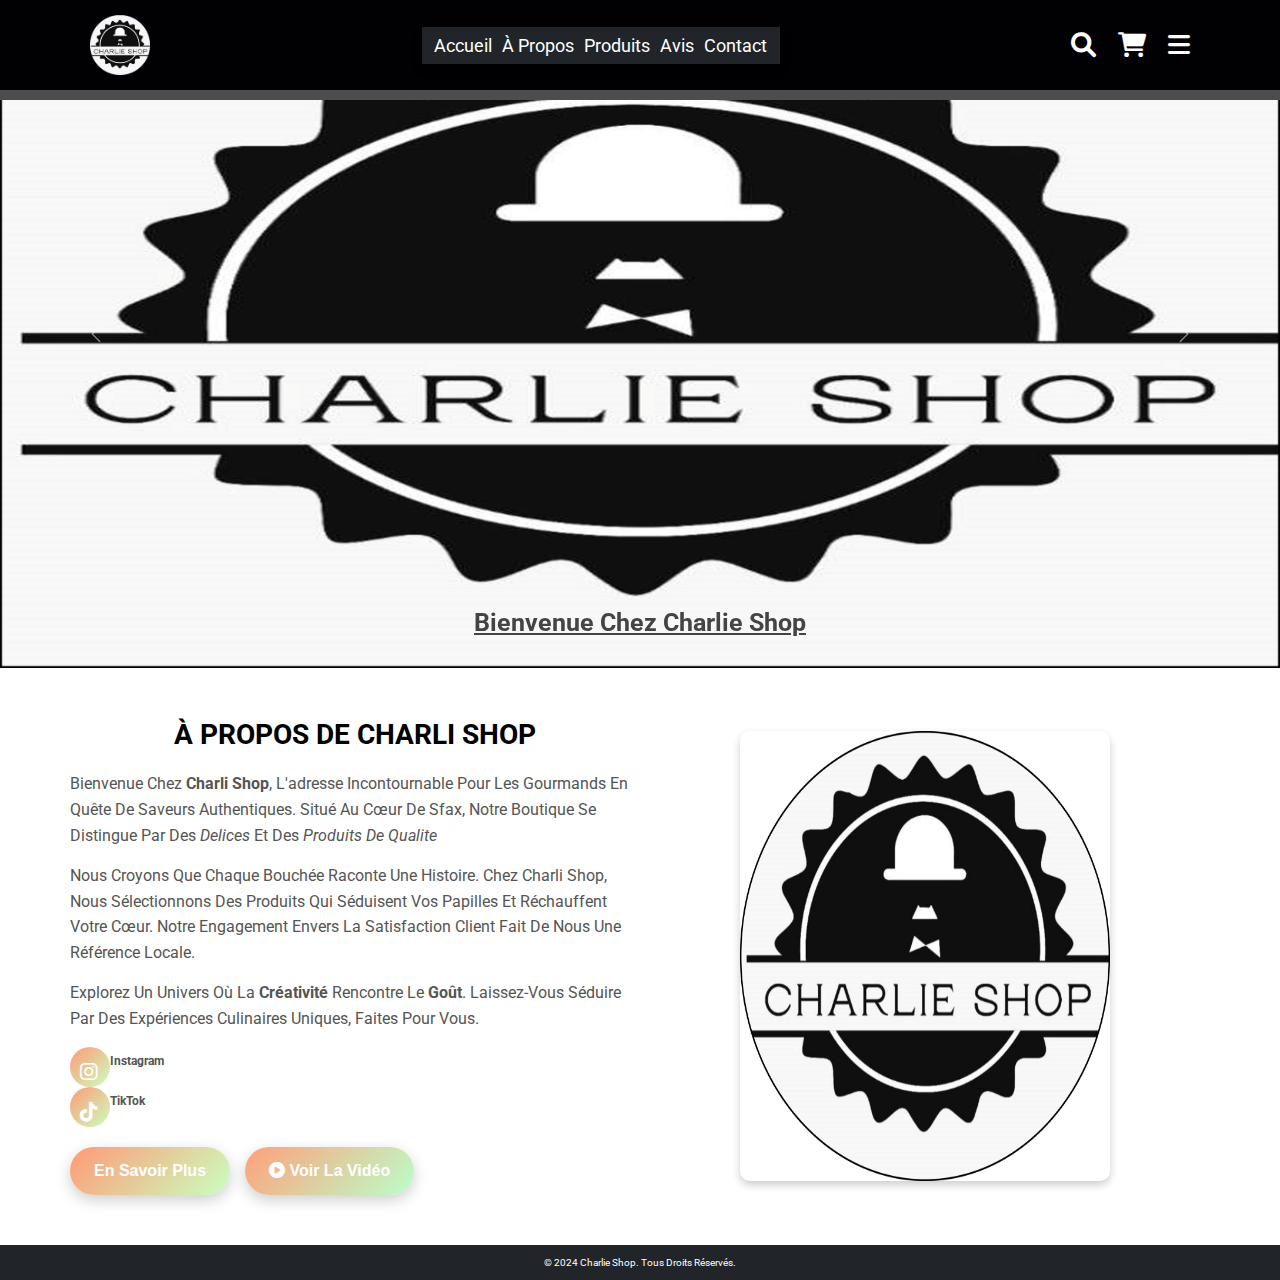
<file: index.html>
<!DOCTYPE html>
<html lang="fr">
<head>
    <!-- assurer que les caractères spéciaux sont correctement affichés -->
    <meta charset="UTF-8">
    <!--  adaptable aux différentes tailles d'écran -->
    <meta name="viewport" content="width=device-width, initial-scale=1.0">
    <title>Charlie Shop </title>
    <!-- image de l'icon -->
    <link rel="icon" href="Image1.png">
    <!-- Intègre les icônes de Font Awesome -->
    <link rel="stylesheet" href="https://cdnjs.cloudflare.com/ajax/libs/font-awesome/6.0.0-beta3/css/all.min.css">
    <!-- Intègre la bibliothèque CSS de Bootstrap  -->
     <link href="https://cdn.jsdelivr.net/npm/bootstrap@5.3.0-alpha1/dist/css/bootstrap.min.css" rel="stylesheet">
     <!-- Charge la police 'Roboto' de Google Fonts -->
     <link href="https://fonts.googleapis.com/css2?family=Roboto:wght@400;500;700&display=swap" rel="stylesheet">
    <!-- Lien vers le fichier CSS -->
     <link rel="stylesheet" href="styles.css">
</head>
<body>
    <header class="header">
        <a href="#" class="logo">
            <!-- une image (le logo du site) -->
            <img src="Image1.png" alt=logo > 
        </a>
        
    <!-- Navbar -->
    <nav class="navbar navbar-expand-lg navbar-dark bg-dark sticky-top shadow">
        <div class="container">
         
            <div class="collapse navbar-collapse" id="navbarNav">
                <ul class="navbar-nav ms-auto">
                    <li class="nav-item"><a class="nav-link active" href="#home">Accueil</a></li>
                    <li class="nav-item"><a class="nav-link" href="#about">À Propos</a></li>
                    <li class="nav-item"><a class="nav-link" href="Produits.html">produits</a></li>
                    <li class="nav-item"><a class="nav-link" href="reviews.html">Avis</a></li>
                    <li class="nav-item"><a class="nav-link" href="contact.html">Contact</a></li>
                </ul>
            </div>
        </div>
    </nav>
        <div class="icons">
            <!-- Icône de recherche  -->
            <div class="fas fa-search" id="search-btn"></div>
            <!-- Icône de panier -->
            <div class="fas fa-shopping-cart" id="cart-btn"></div>
            <!-- Icône de menu -->
            <div class="fas fa-bars" id="menu-btn"></div>
        </div>
        
            </header>
        <!-- Carousel Section -->
        <section id="home" class="carousel slide">
            <div class="carousel-inner">
                <div class="carousel-item active">
                    <img src="charliee2.png" class="d-block w-100" alt="Image 1">
                    <div class="carousel-caption d-none d-md-block">
                        <h1 >Bienvenue chez Charlie Shop</h1>
                    </div>
                    
                </div>
                <div class="carousel-item">
                    <img src="CHARLIE2.png" class="d-block w-100" alt="Image 2">
                    <div class="carousel-caption d-none d-md-block">
                        <div class="carousel-caption d-none d-md-block">
                            <h1 >Explorez nos produits</h1>
                        </div>
                    </div>
                </div>
                
            </div>
            <button class="carousel-control-prev" type="button" data-bs-target="#home" data-bs-slide="prev">
                <span class="carousel-control-prev-icon"></span>
            </button>
            <button class="carousel-control-next" type="button" data-bs-target="#home" data-bs-slide="next">
                <span class="carousel-control-next-icon"></span>
            </button>
        </section>
       
        <!-- Section À Propos -->
         <section>
    <div  id="about" class="container about-section">
        <div class="row align-items-center">
            <!-- Description Texte -->
        <div class="about-text">
                <h2>À propos de Charli Shop</h2>

                <p> Bienvenue chez <strong>Charli Shop</strong>, l'adresse incontournable pour les gourmands en quête de saveurs authentiques. Situé au cœur de Sfax, notre boutique se distingue par des <em>delices</em> et des <em>produits de qualite</em></p>
                <p>
                    Nous croyons que chaque bouchée raconte une histoire. Chez Charli Shop, nous sélectionnons des produits qui séduisent vos papilles et réchauffent votre cœur. Notre engagement envers la satisfaction client fait de nous une référence locale.
                </p>
                <p>
                    Explorez un univers où la <strong>créativité</strong> rencontre le <strong>goût</strong>. Laissez-vous séduire par des expériences culinaires uniques, faites pour vous.
                </p>
            </div>
        
<!-- Lien Instagram -->
<a href="https://www.instagram.com/charlieshop_1/" target="_blank" class="social-link">
    <div class="social-icon">
        <i class="fab fa-instagram"></i>
    </div>
    <div class="social-title">Instagram</div>
</a>

<!-- Lien TikTok -->
<a href="https://www.tiktok.com/@charlieshop.1?fbclid=PAZXh0bgNhZW0CMTEAAaaId1t6c4yGhcm_Cfmb-XHp7YBoIrpq5F1glGSwBDxSDHG1h516UZyTTyM_aem_7XUloROotClAf9_fXcJFug" target="_blank" class="social-link">
    <div class="social-icon" >
        <i class="fab fa-tiktok"></i>
    </div>
    <div class="social-title">TikTok</div>
</a>
                <!-- Boutons -->
                    <div class="buttons">
                        <a href="produits.html" class="btn btn-primary">En savoir plus</a>
                        <a href="videos/video.mp4" class="btn btn-secondary" target="_blank">
                            <i class="fas fa-play-circle"></i> Voir la vidéo
                        </a>
                    </div>
                </div>
            <!-- Image  a propos  -->
            <div class="col-md-6 text-center">
                <img src="111111.png" alt="Charli Shop" class="about-image">
            </div>
        </div>
    </section>
    <!-- Footer -->
            <footer class="bg-dark text-center text-white py-3">
                <div class="container">
                    <p class="mb-0">&copy; 2024 Charlie shop. Tous droits réservés.</p>
                </div> 
            </footer>
</body>
</html>
</file>
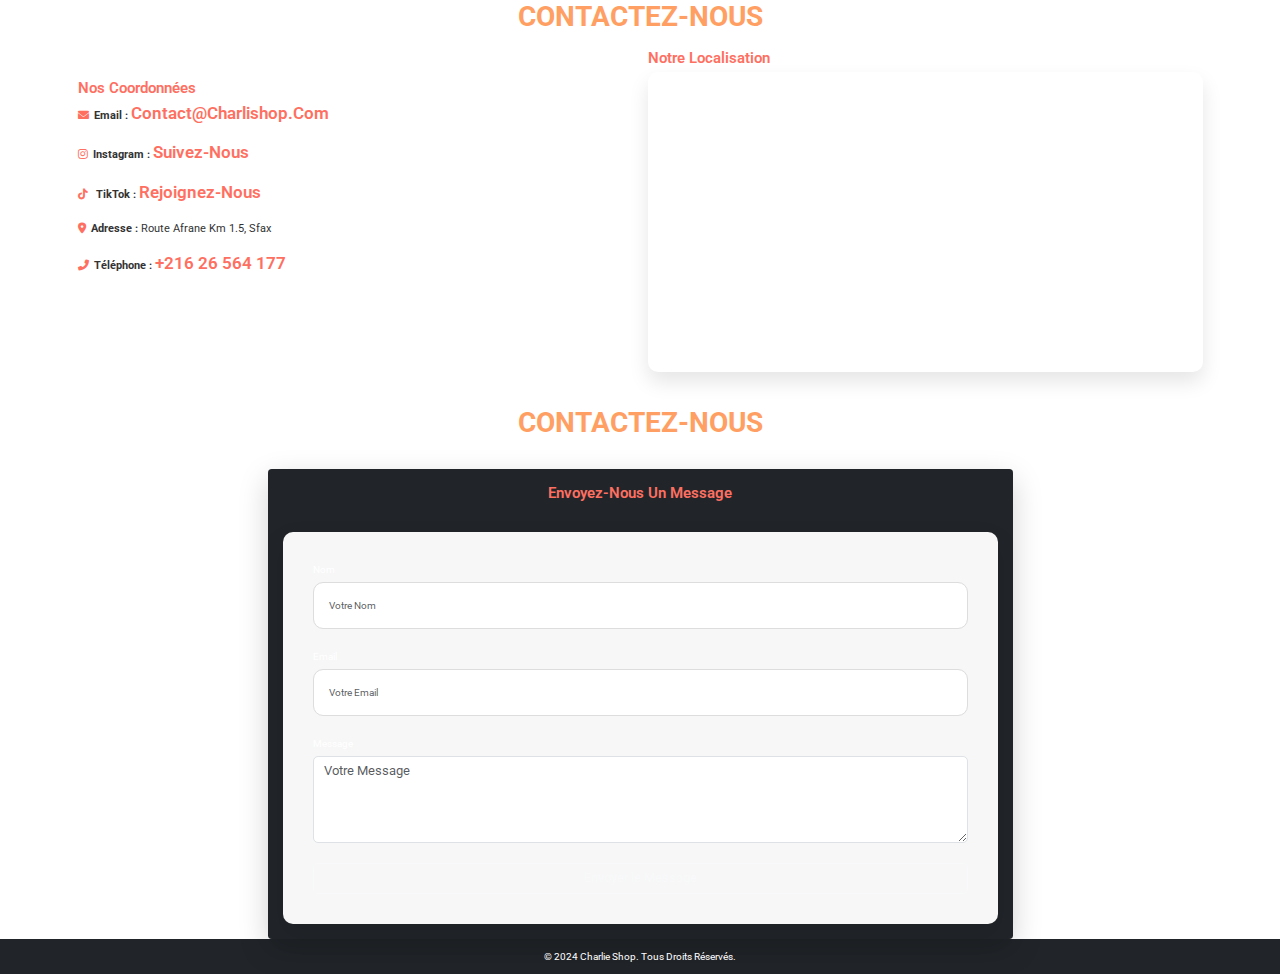
<file: contact.html>
<!DOCTYPE html>
<html lang="en">
<head>
    <!-- assurer que les caractères spéciaux sont correctement affichés -->
    <meta charset="UTF-8">
    <!--  adaptable aux différentes tailles d'écran -->
    <meta name="viewport" content="width=device-width, initial-scale=1.0">
    <title>Charlie Shop </title>
    <!-- image de l'icon -->
    <link rel="icon" href="Image1.png">
    <!-- Intègre les icônes de Font Awesome -->
    <link rel="stylesheet" href="https://cdnjs.cloudflare.com/ajax/libs/font-awesome/6.0.0-beta3/css/all.min.css">
    <!-- Intègre la bibliothèque CSS de Bootstrap  -->
     <link href="https://cdn.jsdelivr.net/npm/bootstrap@5.3.0-alpha1/dist/css/bootstrap.min.css" rel="stylesheet">
     <!-- Charge la police 'Roboto' de Google Fonts -->
     <link href="https://fonts.googleapis.com/css2?family=Roboto:wght@400;500;700&display=swap" rel="stylesheet">
    <!-- Lien vers le fichier CSS -->
     <link rel="stylesheet" href="styles.css">
    </head>
    <body>

<!--  page contact-->
<section>
    <div  class=container>
        <!-- Page Title -->
        <h2 class="text-center mb-4">Contactez-nous</h2>

        <!-- Contact Information Section -->
        <div class="row mb-5">
            <div class="col-md-6">

                <br>
                <br>
                <h4>Nos Coordonnées</h4>
                <ul class="list-unstyled">
                    <li><i class="fas fa-envelope me-2"></i><strong>Email :</strong> <a href="mailto:oussema08@gmail.com">contact@charlishop.com</a></li>

                    <li><i class="fab fa-instagram me-2"></i><strong>Instagram :</strong> <a href="https://www.instagram.com/charlieshop_1/" target="_blank">Suivez-nous</a></li>
                    <li>
                        <i class="fab fa-tiktok me-2"></i>
                        <strong>TikTok :</strong>
                        <a href="https://www.tiktok.com/@charlieshop.1?fbclid=PAZXh0bgNhZW0CMTEAAaaId1t6c4yGhcm_Cfmb-XHp7YBoIrpq5F1glGSwBDxSDHG1h516UZyTTyM_aem_7XUloROotClAf9_fXcJFug" target="_blank">Rejoignez-nous</a>
                    <li><i class="fas fa-map-marker-alt me-2"></i><strong>Adresse :</strong> Route Afrane km 1.5, Sfax</li>
                    <li>
                        <i class="fas fa-phone-alt me-2"></i><strong>Téléphone :</strong> 
                        <a href="tel:+21612345678">+216 26 564 177</a>
                    </li>
                    

                </ul>

            </div>

            <!-- Google Map Embed -->
            <div class="col-md-6">
                <h4>Notre Localisation</h4>
                <iframe
                    width="100%"
                    height="300ù"
                    src="https://www.google.com/maps/embed?pb=!1m14!1m8!1m3!1d10881.29687563516!2d10.7137807!3d34.7496342!3m2!1i1024!2i768!4f13.1!3m3!1m2!1s0x13c2f87ad74a839f%3A0x1bc618b76a8453b8!2sRoute%20Afrane%20km%201.5%2C%20Sfax!5e0!3m2!1sfr!2stn!4v1681532995440!5m2!1sfr!2stn"
                    frameborder="0"
                    style="border:0;"
                   
                    allowfullscreen=""  <!-- Permet de passer en mode plein écran dans l'iframe -->
                     <!-- Rendre l'iframe accessible aux technologies d'assistance  -->
                    aria-hidden="false"
                    <!-- Inclut l'iframe dans l'ordre de tabulation (navigation via la touche Tab) -->
                    tabindex="0"></iframe>
            </div>
        </div>
    </div>
<div class="container">
    <h2 class="text-center mb-5 fw-bold text-uppercase">Contactez-Nous</h2>
    <div class="row justify-content-center">
        <div class="col-md-8">
            <div class="contact-form p-4 rounded shadow-lg bg-dark text-white">
                <h4 class="text-center mb-4">Envoyez-nous un Message</h4>
                <form>
                    <div class="mb-3">
                        <label for="name" class="form-label">Nom</label>
                        <input type="text" class="form-control form-control-lg" id="name" placeholder="Votre nom" required>
                    </div>
                    <div class="mb-3">
                        <label for="email" class="form-label">Email</label>
                        <input type="email" class="form-control form-control-lg" id="email" placeholder="Votre email" required>
                    </div>
                    <div class="mb-3">
                        <label for="message" class="form-label">Message</label>
                        <textarea class="form-control form-control-lg" id="message" rows="4" placeholder="Votre message" required></textarea>
                    </div>
                    <button type="submit" class="btn btn-outline-light w-100 btn-lg submit-btn">Envoyer le Message</button>
                </form>
            </div>
        </div>
    </div>
</div>
</section>
        <div>
            <!-- Footer -->
            <footer class="bg-dark text-center text-white py-3">
                <div class="container">
                    <p class="mb-0">&copy; 2024 Charlie shop. Tous droits réservés.</p>
                </div> 
            </footer>
</body>
</html>
</file>
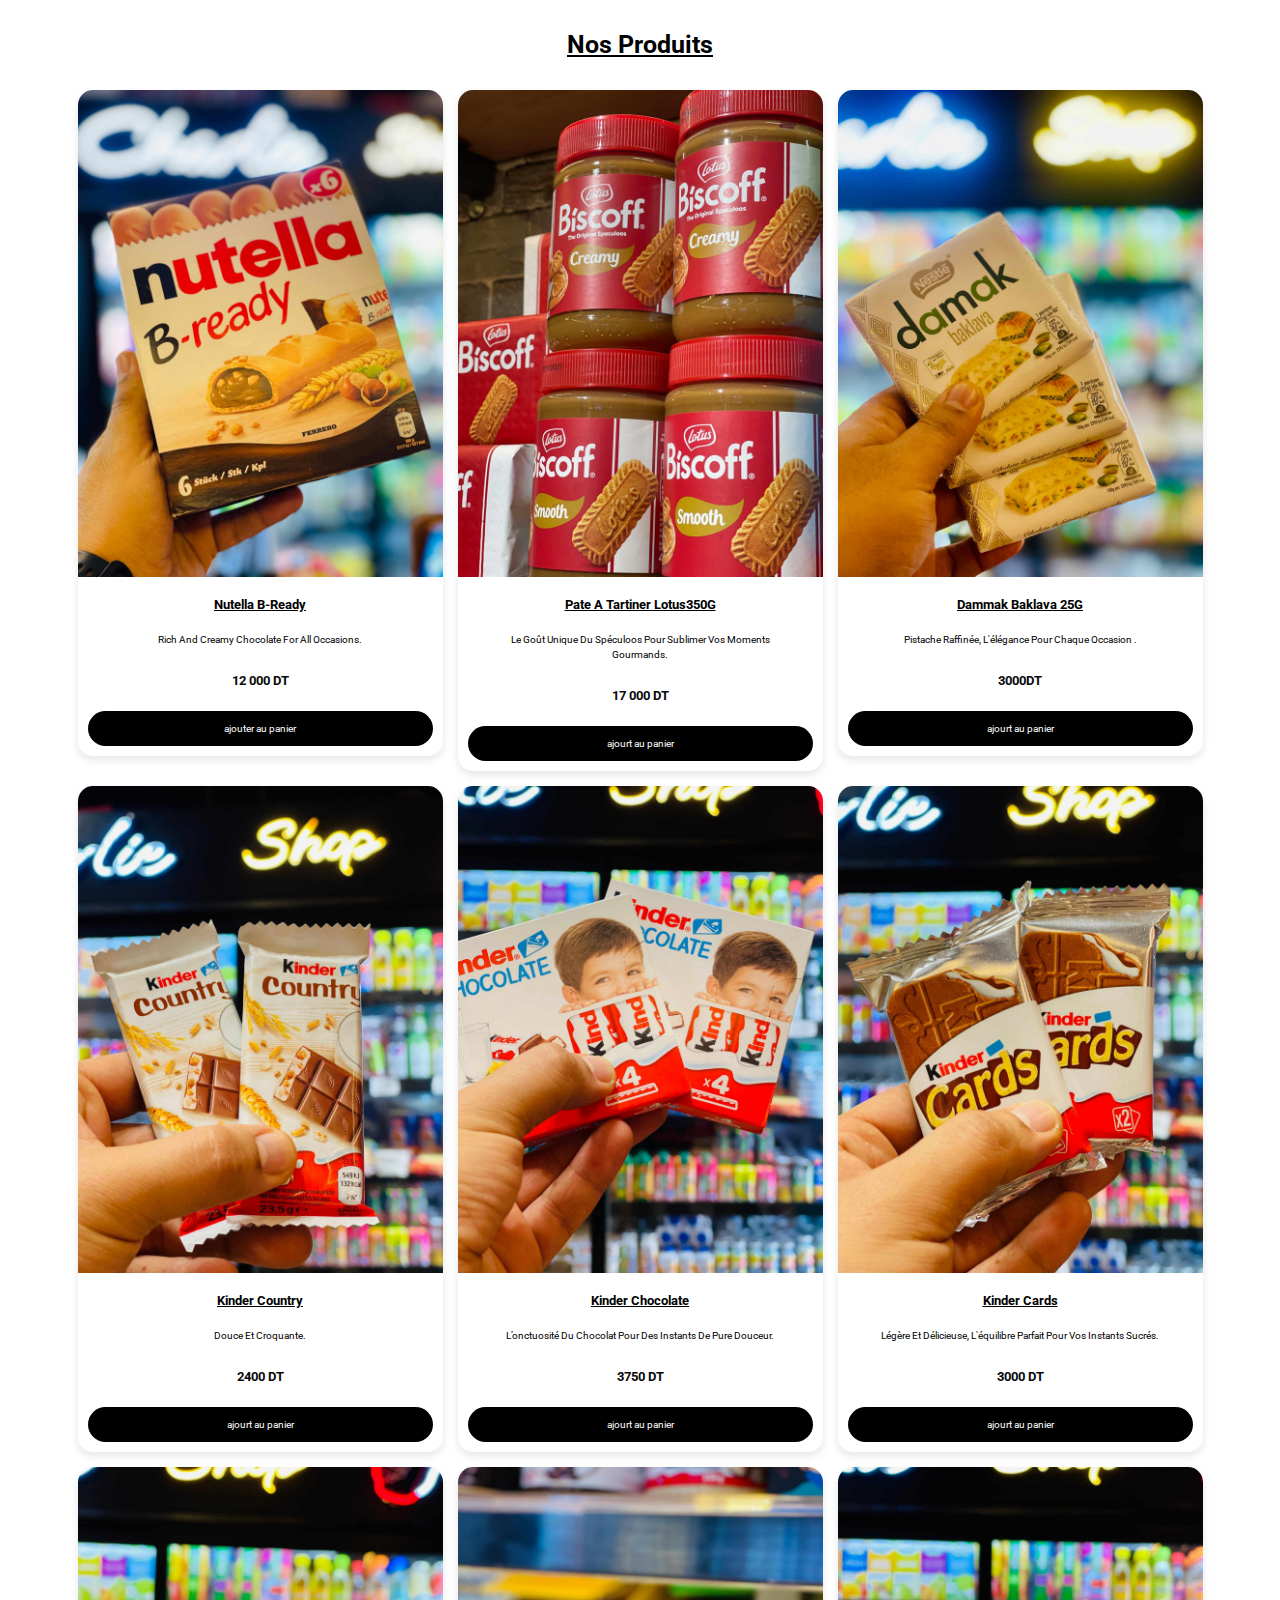
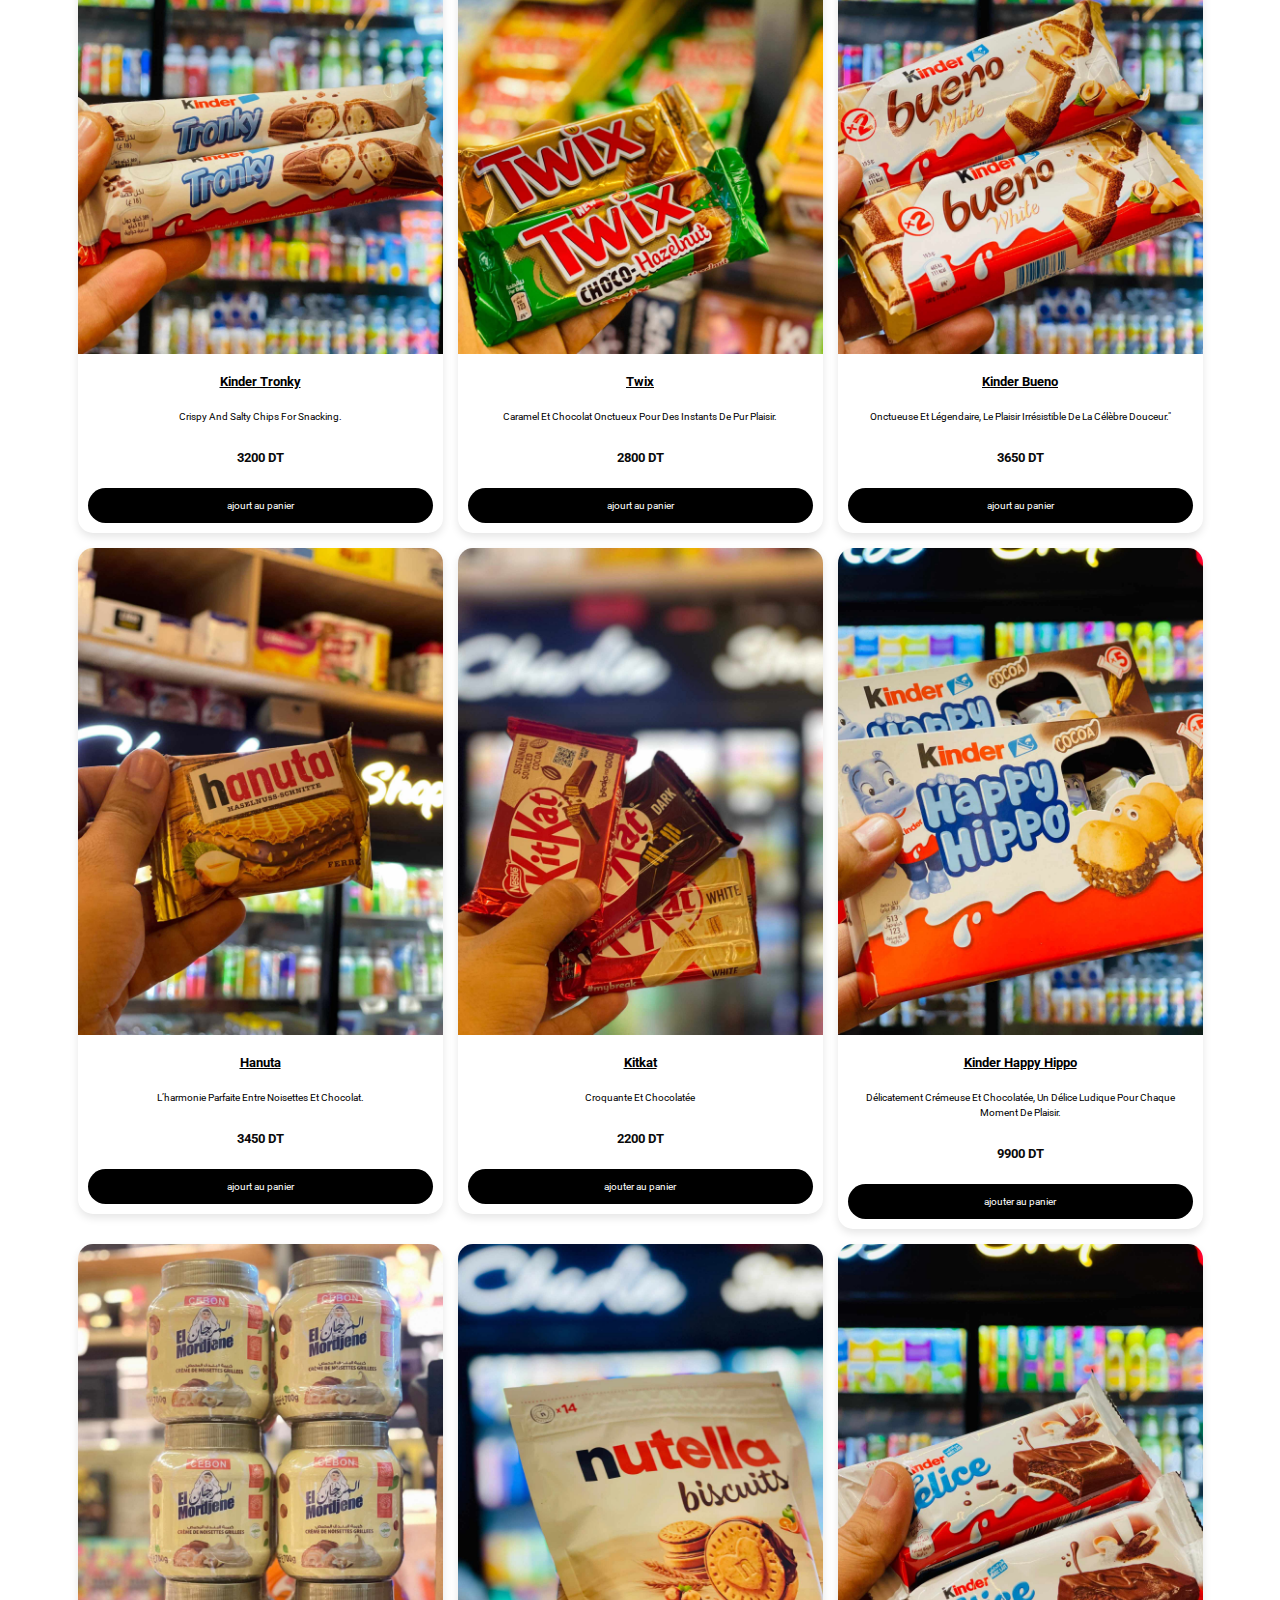
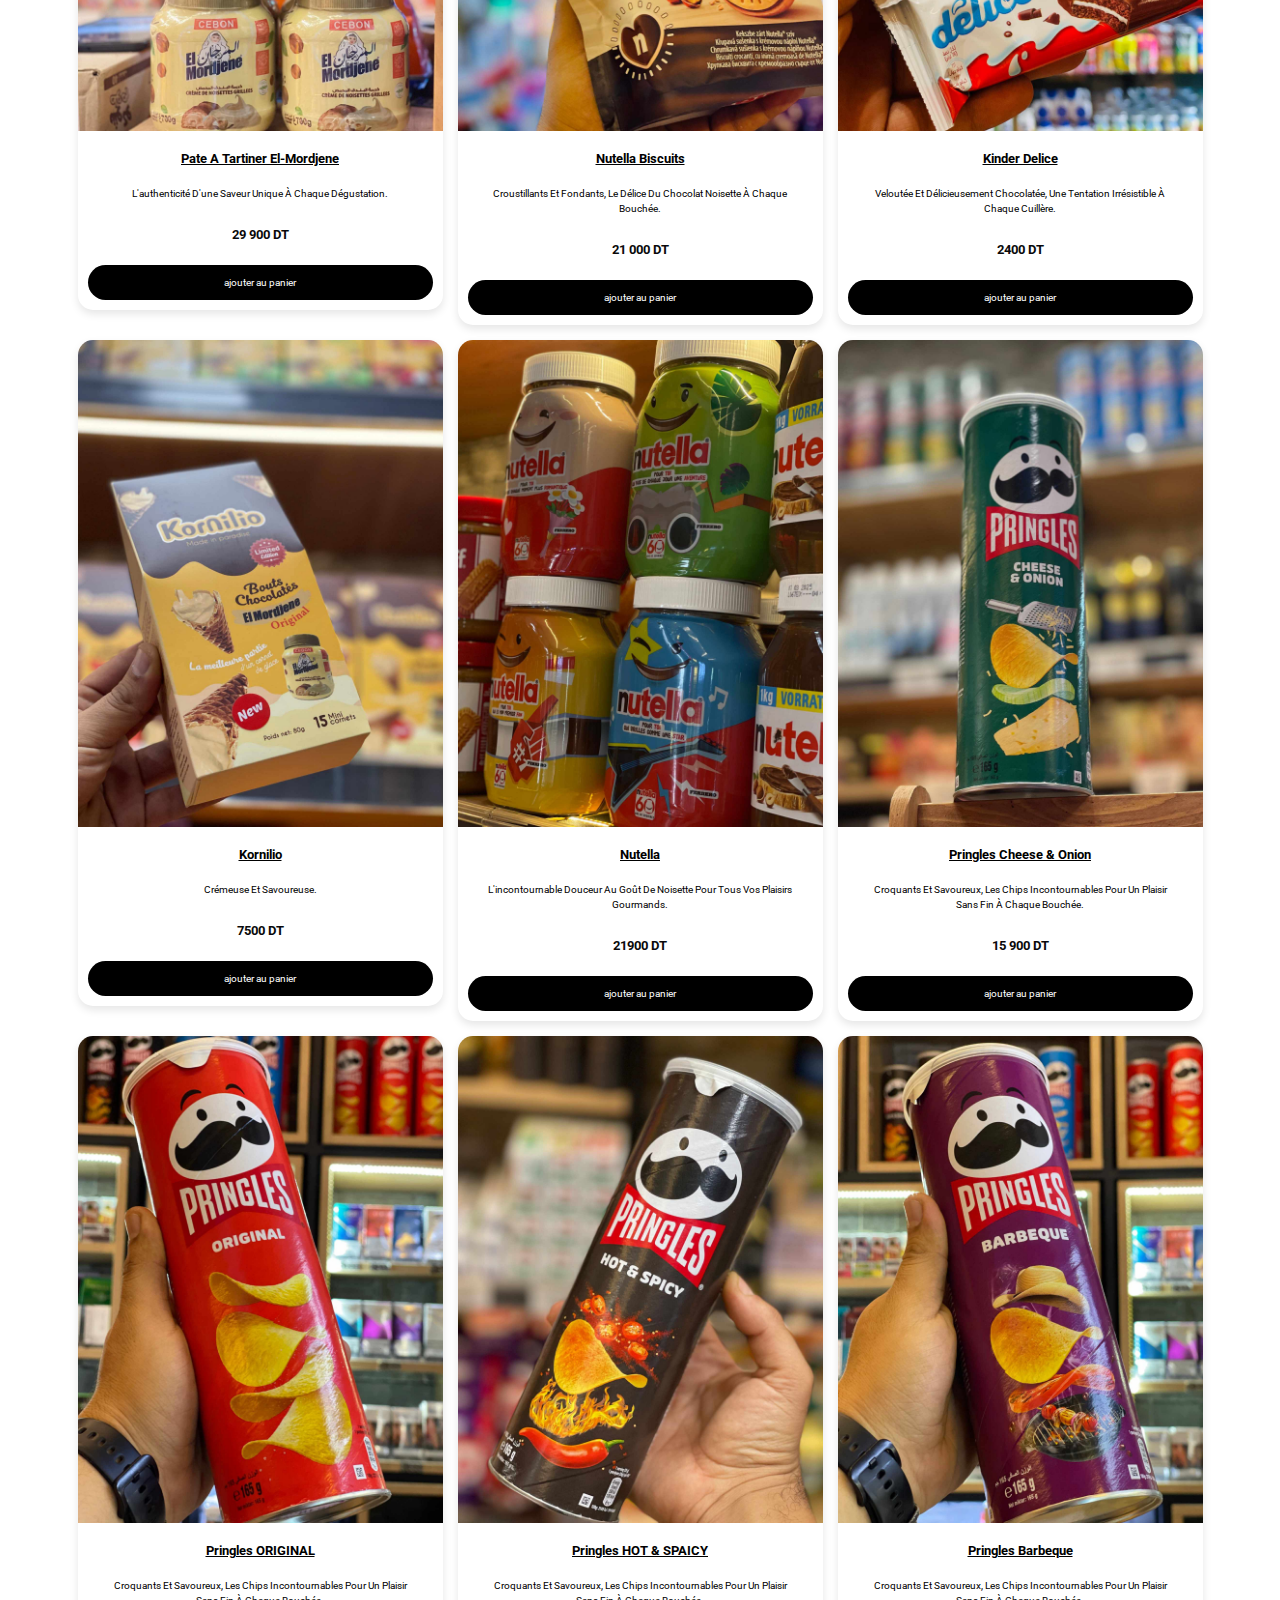
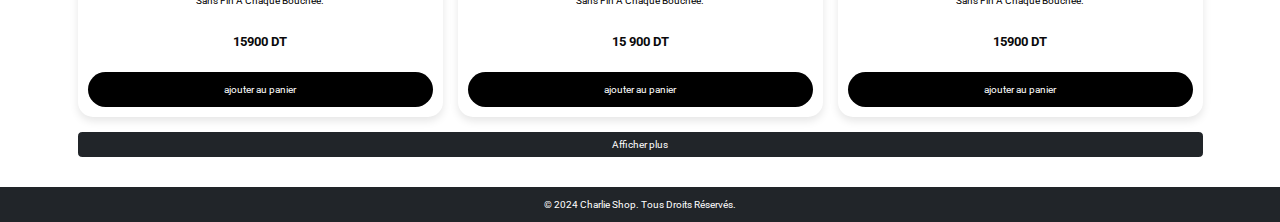
<file: Produits.html>
<!DOCTYPE html>
<html lang="fr">
<head>
    <!-- assurer que les caractères spéciaux sont correctement affichés -->
    <meta charset="UTF-8">
    <!--  adaptable aux différentes tailles d'écran -->
    <meta name="viewport" content="width=device-width, initial-scale=1.0">
    <title>Charlie Shop </title>
    <!-- image de l'icon -->
    <link rel="icon" href="Image1.png">
    <!-- Intègre les icônes de Font Awesome -->
    <link rel="stylesheet" href="https://cdnjs.cloudflare.com/ajax/libs/font-awesome/6.0.0-beta3/css/all.min.css">
    <!-- Intègre la bibliothèque CSS de Bootstrap  -->
     <link href="https://cdn.jsdelivr.net/npm/bootstrap@5.3.0-alpha1/dist/css/bootstrap.min.css" rel="stylesheet">
     <!-- Charge la police 'Roboto' de Google Fonts -->
     <link href="https://fonts.googleapis.com/css2?family=Roboto:wght@400;500;700&display=swap" rel="stylesheet">
    <!-- Lien vers le fichier CSS -->
     <link rel="stylesheet" href="styles.css">
</head>
<body>
    <!-- page des produits -->
    <section  class="py-5">
            <div class="container">
                <h1 class="text-center mb-5">Nos Produits</h1>
                <div class="row g-4">
                    <!-- Produit 1 -->
                    <div class="col-md-4">
                        <div class="card product-card">
                            <img src="0.jpg" class="card-img-top" alt="Product 1">
                            <div class="card-body text-center">
                                <h5 class="card-title">Nutella B-ready</h5>
                                <p class="card-text">Rich and creamy chocolate for all occasions.</p>
                                <p class="price"> 12 000 DT</p>
                                <button class="btn btn-primary mt-3">ajouter au panier</button>
                            </div>
                        </div>
                    </div>
    
                    <!-- Produit 2 -->
                    <div class="col-md-4">
                        <div class="card product-card">
                            <img src="1.jpg" class="card-img-top" alt="Product 2">
                            <div class="card-body text-center">
                                <h5 class="card-title">Pate a tartiner lotus350G </h5>
                                <p class="card-text">le goût unique du spéculoos pour sublimer vos moments gourmands.</p>
                                <p class="price">17 000 DT</p>
                                <button class="btn btn-primary mt-3">ajourt au panier</button>
                            </div>
                        </div>
                    </div>
    
                    <!-- Produit 3 -->
                    <div class="col-md-4">
                        <div class="card product-card">
                            <img src="2.jpg" class="card-img-top" alt="Product 3">
                            <div class="card-body text-center">
                                <h5 class="card-title">Dammak Baklava 25G</h5>
                                <p class="card-text">pistache raffinée, l'élégance pour chaque occasion  .</p>
                                <p class="price">3000DT</p>
                                
                                <button class="btn btn-primary mt-3">ajourt au panier</button>
                            </div>
                        </div>
                    </div>
    
                   
                    <!-- Produit 4 -->
                    <div class="col-md-4">
                        <div class="card product-card">
                            <img src="3.jpg" class="card-img-top" alt="Product 5">
                            <div class="card-body text-center">
                                <h5 class="card-title">Kinder Country </h5>
                                <p class="card-text">Douce et croquante.</p>
                                <p class="price">2400 DT</p>
                               
                                <button class="btn btn-primary mt-3">ajourt au panier</button>
                            </div>
                        </div>
                    </div>
    
    
                    
                    <!-- Produit 5-->
                    <div class="col-md-4">
                        <div class="card product-card">
                            <img src="4.jpg" class="card-img-top" alt="Product 5">
                            <div class="card-body text-center">
                                <h5 class="card-title">Kinder chocolate</h5>
                                <p class="card-text">l’onctuosité du chocolat pour des instants de pure douceur.</p>
                                <p class="price">3750 DT</p>
                                <button class="btn btn-primary mt-3">ajourt au panier</button>
                            </div>
                        </div>
                    </div>
    
    
                    
                    <!-- Produit 6 -->
                    <div class="col-md-4">
                        <div class="card product-card">
                            <img src="5.jpg" class="card-img-top" alt="Product 6">
                            <div class="card-body text-center">
                                <h5 class="card-title">Kinder Cards</h5>
                                <p class="card-text">légère et délicieuse, l'équilibre parfait pour vos instants sucrés.</p>
                                <p class="price">3000 DT</p>
                                
                                <button class="btn btn-primary mt-3">ajourt au panier</button>
                            </div>
                        </div>
                    </div>
    
    
                    
                    <!-- Produit 7 -->
                    <div class="col-md-4">
                        <div class="card product-card">
                            <img src="6.jpg" class="card-img-top" alt="Product 7">
                            <div class="card-body text-center">
                                <h5 class="card-title">Kinder Tronky</h5>
                                <p class="card-text">Crispy and salty chips for snacking.</p>
                                <p class="price">3200 DT</p>
                                
                                <button class="btn btn-primary mt-3">ajourt au panier</button>
                            </div>
                        </div>
                    </div>
    
    
                    
                    <!-- Produit 8 -->
                    <div class="col-md-4">
                        <div class="card product-card">
                            <img src="7.jpg"  class="card-img-top" alt="Product 8">
                            <div class="card-body text-center">
                                <h5 class="card-title">Twix</h5>
                                <p class="card-text">caramel et chocolat onctueux pour des instants de pur plaisir.</p>
                                <p class="price">2800 DT</p>
                               
                                <button class="btn btn-primary mt-3">ajourt au panier</button>
                            </div>
                        </div>
                    </div>
    
    
                    
                    <!-- Produit 9 -->
                    <div class="col-md-4">
                        <div class="card product-card">
                            <img src="8.jpg" class="card-img-top" alt="Product 9">
                            <div class="card-body text-center">
                                <h5 class="card-title">Kinder Bueno</h5>
                                <p class="card-text">Onctueuse et légendaire, le plaisir irrésistible de la célèbre douceur."</p>
                                <p class="price">3650 DT</p>
                                <button class="btn btn-primary mt-3">ajourt au panier</button>
                            </div>
                        </div>
                    </div>
    
    
                    
                    <!-- Produit 10 -->
                    <div class="col-md-4">
                        <div class="card product-card">
                            <img src="10.jpg" class="card-img-top" alt="Product 10">
                            <div class="card-body text-center">
                                <h5 class="card-title">Hanuta</h5>
                                <p class="card-text"> l’harmonie parfaite entre noisettes et chocolat.</p>
                                <p class="price">3450 DT</p>
                                <button class="btn btn-primary mt-3">ajourt au panier</button>
                            </div>
                        </div>
                    </div>
    
    
                    
                    <!-- Produit 11-->
                    <div class="col-md-4">
                        <div class="card product-card">
                            <img src="11.jpg" class="card-img-top" alt="Product 11">
                            <div class="card-body text-center">
                                <h5 class="card-title">Kitkat</h5>
                                <p class="card-text"> Croquante et chocolatée</p>
                                <p class="price">2200 DT</p>
                                <button class="btn btn-primary mt-3">ajouter au panier</button>
                            </div>
                        </div>
                    </div>
                    
                    <!-- Produit 12-->
                    <div class="col-md-4">
                        <div class="card product-card">
                            <img src="13.jpg" class="card-img-top" alt="Product 12">
                            <div class="card-body text-center">
                                <h5 class="card-title">Kinder Happy Hippo</h5>
                                <p class="card-text">Délicatement crémeuse et chocolatée, un délice ludique pour chaque moment de plaisir.</p>
                                <p class="price">9900 DT</p>
                               
                                <button class="btn btn-primary mt-3">ajouter au panier</button>
                            </div>
                        </div>
                    </div>
                    <!-- Produit 13-->
                    <div class="col-md-4">
                        <div class="card product-card">
                            <img src="14.jpg" class="card-img-top" alt="Product 13">
                            <div class="card-body text-center">
                                <h5 class="card-title">Pate a tartiner el-mordjene</h5>
                                <p class="card-text"> l'authenticité d'une saveur unique à chaque dégustation.</p>
                                <p class="price">29 900 DT</p>
                                
                                <button class="btn btn-primary mt-3">ajouter au panier</button>
                            </div>
                        </div>
                    </div>
                    <!-- Produit 14 -->
                    <div class="col-md-4">
                        <div class="card product-card">
                            <img src="15.jpg" class="card-img-top" alt="Product 14">
                            <div class="card-body text-center">
                                <h5 class="card-title">Nutella biscuits</h5>
                                <p class="card-text">Croustillants et fondants, le délice du chocolat noisette à chaque bouchée.</p>
                                <p class="price">21 000 DT </p>
                                <button class="btn btn-primary mt-3">ajouter au panier</button>
                            </div>
                        </div>
                    </div>
                    <!-- Produit 15-->
                    <div class="col-md-4">
                        <div class="card product-card">
                            <img src="16.jpg" class="card-img-top" alt="Product 15">
                            <div class="card-body text-center">
                                <h5 class="card-title">Kinder Delice </h5>
                                <p class="card-text">Veloutée et délicieusement chocolatée, une tentation irrésistible à chaque cuillère.</p>
                                <p class="price">2400 DT </p>
                                <button class="btn btn-primary mt-3">ajouter au panier</button>
                            </div>
                        </div>
                    </div>
                    <!-- Produit 16 -->
                    <div class="col-md-4">
                        <div class="card product-card">
                            <img src="22.jpg" class="card-img-top" alt="Product 16">
                            <div class="card-body text-center">
                                <h5 class="card-title">Kornilio</h5>
                                <p class="card-text">Crémeuse et savoureuse.</p>
                                <p class="price">7500 DT</p>
                                <button class="btn btn-primary mt-3">ajouter au panier</button>
                            </div>
                        </div>
                    </div>
                    <!-- Produit 17 -->
                    <div class="col-md-4">
                        <div class="card product-card">
                            <img src="NUTELLA.jpg" class="card-img-top" alt="Product 17">
                            <div class="card-body text-center">
                                <h5 class="card-title">Nutella</h5>
                                <p class="card-text">l'incontournable douceur au goût de noisette pour tous vos plaisirs gourmands.</p>
                                <p class="price">21900 DT</p>
                                
                                <button class="btn btn-primary mt-3">ajouter au panier</button>
                            </div>
                        </div>
                    </div>
                    <!-- Produit 18-->
                    <div class="col-md-4">
                        <div class="card product-card">
                            <img src="05.jpg" class="card-img-top" alt="Product 18">
                            <div class="card-body text-center">
                                <h5 class="card-title">Pringles Cheese & Onion </h5>
                                <p class="card-text">croquants et savoureux, les chips incontournables pour un plaisir sans fin à chaque bouchée.</p>
                                <p class="price">15 900 DT</p>
                                
                                <button class="btn btn-primary mt-3">ajouter au panier</button>
                            </div>
                        </div>
                    </div>
    
                    <!-- Produit 19-->
                    <div class="col-md-4">
                        <div class="card product-card">
                            <img src="04.jpg" class="card-img-top" alt="Product 19">
                            <div class="card-body text-center">
                                <h5 class="card-title">Pringles ORIGINAL</h5>
                                <p class="card-text"> croquants et savoureux, les chips incontournables pour un plaisir sans fin à chaque bouchée.</p>
                                <p class="price">15900 DT</p>
                                
                                <button class="btn btn-primary mt-3">ajouter au panier</button>
                            </div>
                        </div>
                    </div>
                    <!-- Produit 20-->
                    <div class="col-md-4">
                        <div class="card product-card">
                            <img src="02.jpg" class="card-img-top" alt="Product 20">
                            <div class="card-body text-center">
                                <h5 class="card-title">Pringles HOT & SPAICY</h5>
                                <p class="card-text"> croquants et savoureux, les chips incontournables pour un plaisir sans fin à chaque bouchée.</p>
                                <p class="price">15 900 DT</p>
                                
                                <button class="btn btn-primary mt-3">ajouter au panier</button>
                            </div>
                        </div>
                    </div><!-- Produit 21-->
                    <div class="col-md-4">
                        <div class="card product-card">
                            <img src="01.jpg" class="card-img-top" alt="Product 21">
                            <div class="card-body text-center">
                                <h5 class="card-title">Pringles Barbeque</h5>
                                <p class="card-text"> croquants et savoureux, les chips incontournables pour un plaisir sans fin à chaque bouchée.</p>
                                <p class="price">15900 DT</p>
                                
                                <button class="btn btn-primary mt-3">ajouter au panier</button>
                            </div>
                        </div>
                    </div>

        <!-- Produits cachés -->
        <div class="row collapse" id="more-products">
        <!-- Produit 22-->
        <div class="col-md-4">
            <div class="card product-card">
                <img src="téléchargement-(1).jpg" class="card-img-top" alt="Product 22">
                <div class="card-body text-center">
                    <h5 class="card-title">monster</h5>
                    <p class="card-text">une boisson énergisante intense, conçue pour booster vos performances et dynamiser vos moments les plus électriques .</p>
                    <p class="price">12 000 DT</p>
                    
                    <button class="btn btn-primary mt-3">ajouter au panier</button>
                </div>
            </div>
        </div>

        <!-- Produit 23-->
        <div class="col-md-4">
            <div class="card product-card">
                <img src="jus.jpg" class="card-img-top" alt="Product 23">
                <div class="card-body text-center">
                    <h5 class="card-title">Schweppes</h5>
                    <p class="card-text">l'alliée idéale pour des moments rafraîchissants et plein de saveurs.</p>
                    <p class="price">2750 DT</p>
                    
                    <button class="btn btn-primary mt-3">ajouter au panier</button>
                </div>
            </div>
        </div>

        <!-- Produit 24 -->
        <div class="col-md-4">
            <div class="card product-card">
                <img src="jus2.jpg" class="card-img-top" alt="Product 24">
                <div class="card-body text-center">
                    <h5 class="card-title">Mogu Mogu PEACH </h5>
                    <p class="card-text"> Un jus frais et exotique.</p>
                    <p class="price">1200 DT</p>
                    <button class="btn btn-primary mt-3">ajouter au panier</button>
                </div>
            </div>
        </div>

        <!-- Produit 25 -->
        <div class="col-md-4">
            <div class="card product-card">
                <img src="jus3.jpg" class="card-img-top" alt="Product 25">
                <div class="card-body text-center">
                    <h5 class="card-title">Mogu Mogu MELON</h5>
                    <p class="card-text"> un jus frais et exotique.</p>
                    <p class="price">1200 DT</p>
                    
                    <button class="btn btn-primary mt-3">ajouter au panier</button>
                </div>
            </div>
        </div>

        <!-- Produit 26-->
        <div class="col-md-4">
            <div class="card product-card">
                <img src="sweettt.jpg" class="card-img-top" alt="Product 26">
                <div class="card-body text-center">
                    <h5 class="card-title">Bonny Fruit </h5>
                    <p class="card-text">un délice fruité et naturel, une explosion de saveurs fraîches pour égayer vos pauses gourmandes.</p>
                    <p class="price">14 700 DT</p>
                    <button class="btn btn-primary mt-3">ajouter au panier</button>
                </div>
            </div>
        </div>

        <!-- Produit 27 -->
        <div class="col-md-4">
            <div class="card product-card">
                <img src="sweeyt1.jpg" class="card-img-top" alt="Product 27">
                <div class="card-body text-center">
                    <h5 class="card-title">Bonny Fruit</h5>
                    <p class="card-text">un délice fruité et naturel, une explosion de saveurs fraîches pour égayer vos pauses gourmandes.</p>
                    <p class="price">14 700 DT </p>
                    <button class="btn btn-primary mt-3">ajouter au panier</button>
                </div>
            </div>
        </div>

         <!-- Produit 28-->
         <div class="col-md-4">
            <div class="card product-card">
                <img src="jus4.jpg" class="card-img-top" alt="Product 28">
                <div class="card-body text-center">
                    <h5 class="card-title">Mogu Mogu APPLE </h5>
                    <p class="card-text"> un jus frais et exotique.</p>
                    <p class="price">1200 DT </p>
                    
                    <button class="btn btn-primary mt-3">ajouter au panier</button>
                </div>
            </div>
        </div>

         <!-- Produit 29 -->
         <div class="col-md-4">
            <div class="card product-card">
                <img src="jus5.jpg" class="card-img-top" alt="Product 29">
                <div class="card-body text-center">
                    <h5 class="card-title">Mogu Mogu YAYOURT</h5>
                    <p class="card-text">un jus frais et exotique.</p>
                    <p class="price">1200 DT</p>
                    <button class="btn btn-primary mt-3">ajouter au panier</button>
                </div>
            </div>
        </div>

         <!-- Produit 3O-->
         <div class="col-md-4">
            <div class="card product-card">
                <img src="jus1.jpg" class="card-img-top" alt="Product 30">
                <div class="card-body text-center">
                    <h5 class="card-title">Mogu Mogu STRAWBERY </h5>
                    <p class="card-text">un jus frais et exotique.</p>
                    <p class="price">1200 DT </p>
                    <button class="btn btn-primary mt-3">ajouter au panier</button>
                </div>
            </div>
        </div>
    </div>
    </div>
        <!-- Bouton Afficher Plus -->
        <div class="text-center mt-4">
            <button class="btn btn-dark" type="button" data-bs-toggle="collapse" data-bs-target="#more-products" aria-expanded="false" aria-controls="more-products">
                Afficher plus
            </button>
        </div>
    </div>
</section>
    
<div>
    <!-- Footer -->
    <footer class="bg-dark text-center text-white py-3">
        <div class="container">
            <p class="mb-0">&copy; 2024 Charlie shop. Tous droits réservés.</p>
        </div> 
    </footer>
</div>
</body>
</html>
</file>
<file: styles.css>
/* Importation de la police Google 'Roboto' */
@import url('https://fonts.googleapis.com/css2?family=Roboto:wght@400;500;700&display=swap');

/* Définition des variables de couleur */
:root {
    --main-color: #ffffff; /* Couleur principale (beige doré) */
    --black: #13131a; /* Noir */
    --bg: #010103; /* Fond sombre */
    --border: 1rem solid rgba(255, 255, 255, .3); /* Bordure claire avec opacité */
}


* {
    font-family: 'Roboto', sans-serif; /* Utilisation de la police Roboto */
    margin: 0; /* Supprime les marges par défaut */
    padding: 0; /* Supprime les paddings par défaut */
    box-sizing: border-box; /* Assure que la largeur et la hauteur incluent les paddings et bordures */
    outline: none; /* Supprime les contours */
    border: none; /* Supprime les bordures par défaut */
    text-decoration: none; /* Supprime la décoration de texte (soulignement) */
    text-transform: capitalize; /* Met les premières lettres en majuscule */
    transition: 2s linear; 
   
}
/* Style de l'en-tête du site */
.header {
    background: var(--bg); /* Fond sombre pour l'en-tête */
    display: flex; /* Utilise le flexbox pour l'alignement des éléments */
    align-items: center; /* Centre verticalement les éléments */
    justify-content: space-between; /* Espace égal entre les éléments */
    padding: 1.5rem 7%; /* Ajoute un padding autour de l'en-tête */
    border-bottom: var(--border); /* Bordure sous l'en-tête */
    position: fixed; /* Fixe l'en-tête en haut de la page */
    width: 100%; /* Prend toute la largeur */
    top: 0; /* Positionne l'en-tête en haut */
    left: 0; /* Aligne l'en-tête à gauche */
    right: 0; /* Aligne l'en-tête à droite */
    z-index: 1000; /* Assure que l'en-tête est au-dessus des autres éléments */
}

/* Logo de l'en-tête */
.header .logo img {
    height: 6rem; /* Définit la taille du logo */
}

/* Styles pour la barre de navigation */
.header .navbar a {
    margin: 0; /* Supprime les marges autour des liens */
    padding: 0; /* Supprime le padding autour des liens */
    font-size: 1.8rem; /* Taille de la police des liens */
    color: #fff; /* Couleur du texte des liens */
    text-decoration: none; /* Supprime le soulignement des liens */
    transition: all 0.3s ease; /* Ajoute une transition fluide */
    text-align: center; /* Centre le texte des liens */
    display: inline-block; /* Affiche les liens en ligne */
}

/* Effet au survol des liens de navigation */
.header .navbar a:hover {
    color: var(--main-color); 
    border-bottom: 1rem solid var(--main-color); /* Ajoute une bordure sous les liens */
    padding-bottom: 0; /* Enlève l'espace sous le texte */
}

/* Icônes dans l'en-tête */
.header .icons div {
    color: #fff; /* Couleur des icônes */
    cursor: pointer; 
    font-size: 2.5rem; /* Taille des icônes */
    margin-left: 2rem; /* Espace entre les icônes */
}
.carousel-caption h1{
    color: #444;
}

/* Taille de police de base de 10px */
html {
    font-size: 62.5%; /* Définit la taille de police de base (10px équivaut à 1rem) */
    overflow-x: hidden; /* Empêche le défilement horizontal */
    scroll-padding: 9rem; /* Ajoute un espacement lors du défilement vers un élément */
    scroll-behavior: smooth; /* Ajoute un effet de défilement fluide */
}

/* Personnalisation de la barre de défilement */
html::-webkit-scrollbar {
    width: .8rem; /* Définit la largeur de la barre de défilement */
}
html::-webkit-scrollbar-track {
    background: transparent; /* Fond transparent pour la piste */
}
html::-webkit-scrollbar-thumb {
    background: #020202; /* Couleur de la barre de défilement */
    border-radius: 5rem; /* Bord arrondi de la barre de défilement */
}


/* Section "À propos" */
.about-text p {
    font-size: 16px;
    color: #555;
    margin-bottom: 15px;
    line-height: 1.6;
}

/* Boutons */
.buttons {
    display: flex; /* Aligner les boutons sur la même ligne */
    align-items: center;
    gap: 15px; /* Espacement entre les boutons */
    margin-top: 20px;
}
.about-section {
    display: flex; 
    justify-content: space-between; /* Espace égal entre les éléments */
    align-items: center; /* Centre les éléments verticalement */
    padding: 50px 0; /* Padding autour de la section */
    margin-top: 0; 
}

/* Style de l'image dans la section À propos */
.about-image {
    max-width: 65%; /* Limite la largeur de l'image */
    border-radius: 10px; /* Bord arrondi */
    box-shadow: 0 4px 8px rgba(0, 0, 0, 0.2); /* Ombre sous l'image */
    transition: transform 0.5s ease, box-shadow 0.5s ease; 
    width: 450px; 
    height: 450px; 
}

/* Effet de survol sur l'image */
.about-image:hover {
    transform: scale(1.05); /* Agrandit l'image au survol */
    box-shadow: 0 8px 16px rgba(202, 111, 58, 0.879); /* Ombre plus forte */
}

/* Titre dans la section À propos */
.about-text h2 {
    font-weight: 700; /* Gras pour le titre */
    font-size: 2.8rem; /* Taille du titre */
    color: #000; /* Couleur noire */
    margin-bottom: 20px; /* Espace sous le titre */
    position: relative; /* Position relative pour ajouter des éléments après */
}

/* Ligne sous le titre dans la section À propos */
.about-text h2::after {
    position: absolute; /* Positionne la ligne sous le titre */
    width: 10rem; /* Largeur de la ligne */
    height: 1px; /* Hauteur de la ligne */
    background: var(--main-color); /* Couleur de la ligne */
    left: 50%; /* Centre la ligne */
    bottom: -8px; /* Place la ligne sous le titre */
    transform: translateX(-50%); /* Centre parfaitement la ligne */
}


/* Conteneur des réseaux sociaux */
.social-container {
    display: flex;
    justify-content: center;
    gap: 20px; 
    margin-top: 20px;
}

/* Lien social */
.social-link {
    text-decoration: none;
    display: flex;
    transition: transform 0.3s ease, box-shadow 0.3s ease;
}

.social-link:hover {
    transform: scale(1.1); /* Léger agrandissement au survol */
    box-shadow: 0 5px 10px rgba(0, 0, 0, 0.2); /* Ombre subtile */
}

/* Icône des réseaux sociaux */
.social-icon {
    font-size: 20px; /* Réduction de la taille de l'icône */
    color: rgb(255, 255, 255);
    background: linear-gradient(135deg,#ff9a76 , #caffbf);
    padding: 10px; /* Réduction de la taille de l'icône globale */
    border-radius: 50%; /* Cercle parfait */
   
    align-items: center;
    justify-content: center;
    width: 40px; /* Taille totale de l'icône */
    height: 40px; /* Taille totale de l'icône */
    transition: background 0.3s ease, transform 0.3s ease;
}

.social-icon:hover {
    background: linear-gradient(135deg, #ff9a76,  #caffbf);
    transform: rotate(360deg); /* Rotation au survol */
}

/* Titre des réseaux sociaux */
.social-title {
    margin-top: 5px; /* Réduction de l'espacement */
    font-size: 12px; /* Texte plus petit */
    font-weight: bold;/* Texte en gras */
    color: #555;/* couleur de titre */
}




/* Styles des boutons */
.buttons .btn {
    display: inline-block;
    font-family: 'Arial', sans-serif;
    font-size: 16px;
    font-weight: bold;
    padding: 12px 24px;
    text-decoration: none;
    text-align: center;
    color: white;
    background: linear-gradient(135deg, #ff9a76, #caffbf); /* Dégradé orange et vert pastel */
    border: none;
    border-radius: 30px; /* Coins arrondis */
    box-shadow: 0 5px 15px rgba(0, 0, 0, 0.2); /* Ombre subtile */
    transition: all 0.3s ease-in-out;
    cursor: pointer;
}

/* Effet hover */
.buttons .btn:hover {
    transform: scale(1.1); /* Agrandissement léger */
    background: linear-gradient(135deg, #ffd6a5, #a0f4a0); /* Changement subtil des couleurs */
    box-shadow: 0 8px 20px rgba(0, 0, 0, 0.3); /* Ombre accentuée */
}

/* Bouton secondaire */
.buttons .btn-secondary {
    background: linear-gradient(135deg, #ffa07a, #baffc9); /* Couleurs secondaires */
}

/* Hover pour le bouton secondaire */
.buttons .btn-secondary:hover {
    background: linear-gradient(135deg, #ffc1a5, #90ee90); /* Changement subtil des couleurs */
}

/*page produits */
/* Titre en gras et souligné */
h1, .product-card .card-title {
    font-weight: bold;
    text-decoration: underline;
    color: #000000;
}

/* Style des boutons "ajouter au panier" */
.product-card .btn {
    background-color: #000; 
    color: #fff;
    border: none;
    border-radius: 25px;
    font-size: 1rem;
    padding: 10px 20px;
    transition: all 0.3s ease-in-out;
}

.product-card .btn:hover {
    background-color: #444; /* Gris foncé */
    color: #fff;
    transform: scale(1.1);
    box-shadow: 0 4px 8px rgba(0, 0, 0, 0.2);
}

/* Effet sur les cartes produits */
.product-card {
    border: none;
    border-radius: 15px;
    box-shadow: 0 4px 8px rgba(0, 0, 0, 0.1);
    transition: all 0.3s ease-in-out;
}

.product-card:hover {
    transform: scale(1.05);
    box-shadow: 0 6px 12px rgba(0, 0, 0, 0.2);
}

/* Image des produits */
.product-card img {
    border-radius: 15px 15px 0 0;
    object-fit: cover;
}

/* Prix */
.product-card .price {
    font-size: 1.25rem;
    font-weight: bold;
    color: #09090a;
    margin-bottom: 10px;
}

/* Style du bouton "Afficher plus" */
#load-more-btn {
    background-color: #000;
    color: #fff;
    font-size: 16px;
    font-weight: bold;
    border: none;
    padding: 12px 30px;
    border-radius: 30px;
    cursor: pointer;
    margin: 20px auto;
    display: block;
    transition: all 0.3s ease-in-out;
    box-shadow: 0 4px 6px rgba(0, 0, 0, 0.1);
}

#load-more-btn:hover {
    background-color: #444;
    transform: scale(1.1);
    box-shadow: 0 6px 12px rgba(0, 0, 0, 0.2);
}


/*page avis*/

/* Titre de la section Avis */
 .text-center h2 {
    font-size: 2.5rem; /* Taille de police grande pour le titre */
    font-weight: 600; /* Texte en gras */
    text-align: center; /* Centrer le titre */
    text-transform: uppercase; /* Mettre en majuscules */
    margin-top: 40px; /* Espacement au-dessus du titre */
  
}

/* Style des cartes d'avis */
.card.review-card {
    border: none; /* Retirer la bordure par défaut */
    border-radius: 20px; /* Coins arrondis pour un effet moderne */
    box-shadow: 0 4px 20px rgba(0, 0, 0, 0.1); /* Ombre légère autour de la carte */
    background: #FFDAB9; /* Fond blanc pour une carte propre */
    transition: transform 0.3s ease-in-out, box-shadow 0.3s ease; /* Effet de transition pour l'animation */
}

/* Effet au survol de la carte */
.card.review-card:hover {
    transform: scale(1.05); /* Agrandir légèrement la carte au survol */
    box-shadow: 0 8px 25px rgba(0, 0, 0, 0.2); /* Ombre plus marquée pour l'effet */
}

/* Image du profil au centre */
.card-img-top.profile-img {
    width: 90px; /* Largeur de l'image */
    height: 90px; /* Hauteur de l'image */
    border-radius: 50%; /* Rendre l'image circulaire */
    margin: 20px auto; /* Centrer l'image horizontalement */
    border: 4px solid #000000; /* Bordure colorée autour de l'image */
    display: block; /* Assurer que l'image est un bloc (élément indépendant) */
    object-fit: cover; /* S'assurer que l'image recouvre bien l'espace */
}

/* Titre des avis */
.card-title {
    font-size: 1.3rem; /* Taille du titre */
    font-weight: 600; /* Titre en gras */
    color: #000000; /* Couleur sombre pour le titre */
    text-align: center; /* Centrer le titre */
    margin-top: 10px; /* Espacement au-dessus du titre */
}

/* Texte des avis */
.card-text {
    font-size: 1rem; /* Taille de la police pour les avis */
    color: #000000; /* Couleur plus claire pour le texte */
    padding: 15px; /* Espacement autour du texte */
    text-align: center; /* Centrer le texte des avis */
}

/* Style du bouton "Afficher Plus" */
.btn-black {
    background-color: #000000; /* Couleur de fond du bouton */
    color: white; /* Texte blanc */
    padding: 12px 25px; /* Padding autour du texte */
    font-size: 1.1rem; /* Taille de texte légèrement plus grande */
    border-radius: 30px; /* Bordure arrondie pour un bouton élégant */
    border: none; /* Supprimer la bordure par défaut */
    width: 100%; /* Bouton qui occupe toute la largeur */
    transition: background-color 0.3s ease; /* Transition fluide pour la couleur de fond */
}

/* Effet au survol du bouton */
.btn-black:hover {
    background-color: #ff9f63; /* Couleur plus foncée lors du survol */
}

/* Style de la ligne de séparation */
hr {
    border: 1px solid #000000; /* Couleur de la ligne */
    width: 50%; /* Largeur de la ligne */
    margin: 20px auto; /* Centrer la ligne avec des marges égales */
}


/* page contact */
/* Titre principal */
h2 {
    font-weight: bold;
    font-size: 2.8rem; /* Augmenter légèrement la taille du titre */
    color: #ff9f63; /* Couleur vive et tendance */
    margin-bottom: 30px; /* Plus d'espace sous le titre */
    text-align: center; /* Centrer le titre */
    text-transform: uppercase; /* Mettre en majuscules */
}

/* Section des coordonnées de contact */
h4 {
    font-weight: 600;
    color: #FF6F61; /* Couleur du texte pour les titres */
    font-size: 1.5rem;
}

/* Liste des coordonnées */
ul.list-unstyled li {
    font-size: 1.1rem;
    margin-bottom: 15px;
    color: #333; /* Texte plus foncé pour une meilleure lisibilité */
}

ul.list-unstyled li i {
    color: #FF6F61; /* Icônes colorées pour plus de dynamisme */
}

/* Liens avec une couleur tendance */
a {
    color: #FF6F61; /* Couleur des liens */
    text-decoration: none;
    font-weight: 600;
    transition: color 0.3s ease; /* Transition fluide lors du survol */
    font-size: 1.5em;
}

a:hover {
    color: #FF8A80; /* Couleur légèrement plus claire au survol */
    text-decoration: underline; /* Souligner au survol */
}

/* Formulaire de contact */
form {
    background-color: #f7f7f7; /* Fond clair pour le formulaire */
    padding: 30px;
    border-radius: 10px;
    box-shadow: 0 10px 25px rgba(0, 0, 0, 0.1); /* Ombre douce pour le formulaire */
    margin-top: 30px;
}

/* Champs de saisie du formulaire */
input[type="text"], input[type="email"], textarea {
    border-radius: 10px;
    border: 1px solid #ddd; /* Bordure grise claire */
    padding: 15px;
    font-size: 1rem;
    width: 100%;
    margin-bottom: 20px;
    background-color: #ffffff; /* Fond blanc pour les champs */
    transition: border-color 0.3s ease; /* Transition pour l'effet au survol */
}

input[type="text"]:focus, input[type="email"]:focus, textarea:focus {
    border-color: #FF6F61; /* Couleur dynamique au focus */
    box-shadow: 0 0 5px rgba(255, 111, 97, 0.5); /* Ombre légère au focus */
}

/* Bouton d'envoi */
button {
    font-size: 1.2rem;
    font-weight: bold;
    padding: 15px;
    background-color: #FF6F61; /* Couleur vive et dynamique */
    border: none;
    color: rgb(0, 0, 0);
    border-radius: 50px; /* Bouton arrondi pour un style moderne */
    width: 100%;
    transition: background-color 0.3s ease; /* Transition fluide au survol */
}

button:hover {
    background-color: #FF8A80; /* Couleur du bouton au survol */
}

/* Style de la carte de localisation */
iframe {
    border-radius: 10px; /* Coins arrondis pour une carte propre */
    border: 0; /* Retirer la bordure de l'iframe */
    box-shadow: 0 10px 20px rgba(0, 0, 0, 0.1); /* Ombre douce autour de la carte */
    width: 100%;
    height: 300px;
}

/* Section footer */
footer {
    background-color: #333; /* Fond sombre pour le footer */
    color: #fff; /* Texte blanc pour contraster */
    padding: 20px 0;
}

footer p {
    margin: 0;
    font-size: 1rem;
}

/* Responsive Design */
@media (max-width: 767px) {
    h2 {
        font-size: 2.2rem; /* Ajuster la taille du titre pour les petits écrans */
    }

    .container {
        padding: 10px; /* Réduire les marges pour les petits écrans */
    }

    iframe {
        height: 250px; /* Réduire la taille de la carte sur petits écrans */
    }

    button {
        font-size: 1rem; /* Réduire la taille du bouton */
        padding: 12px; /* Réduire l'espace autour du bouton */
    }

    .contact-form {
        padding: 20px; /* Réduire l'espace dans le formulaire */
    }
}
</file>
